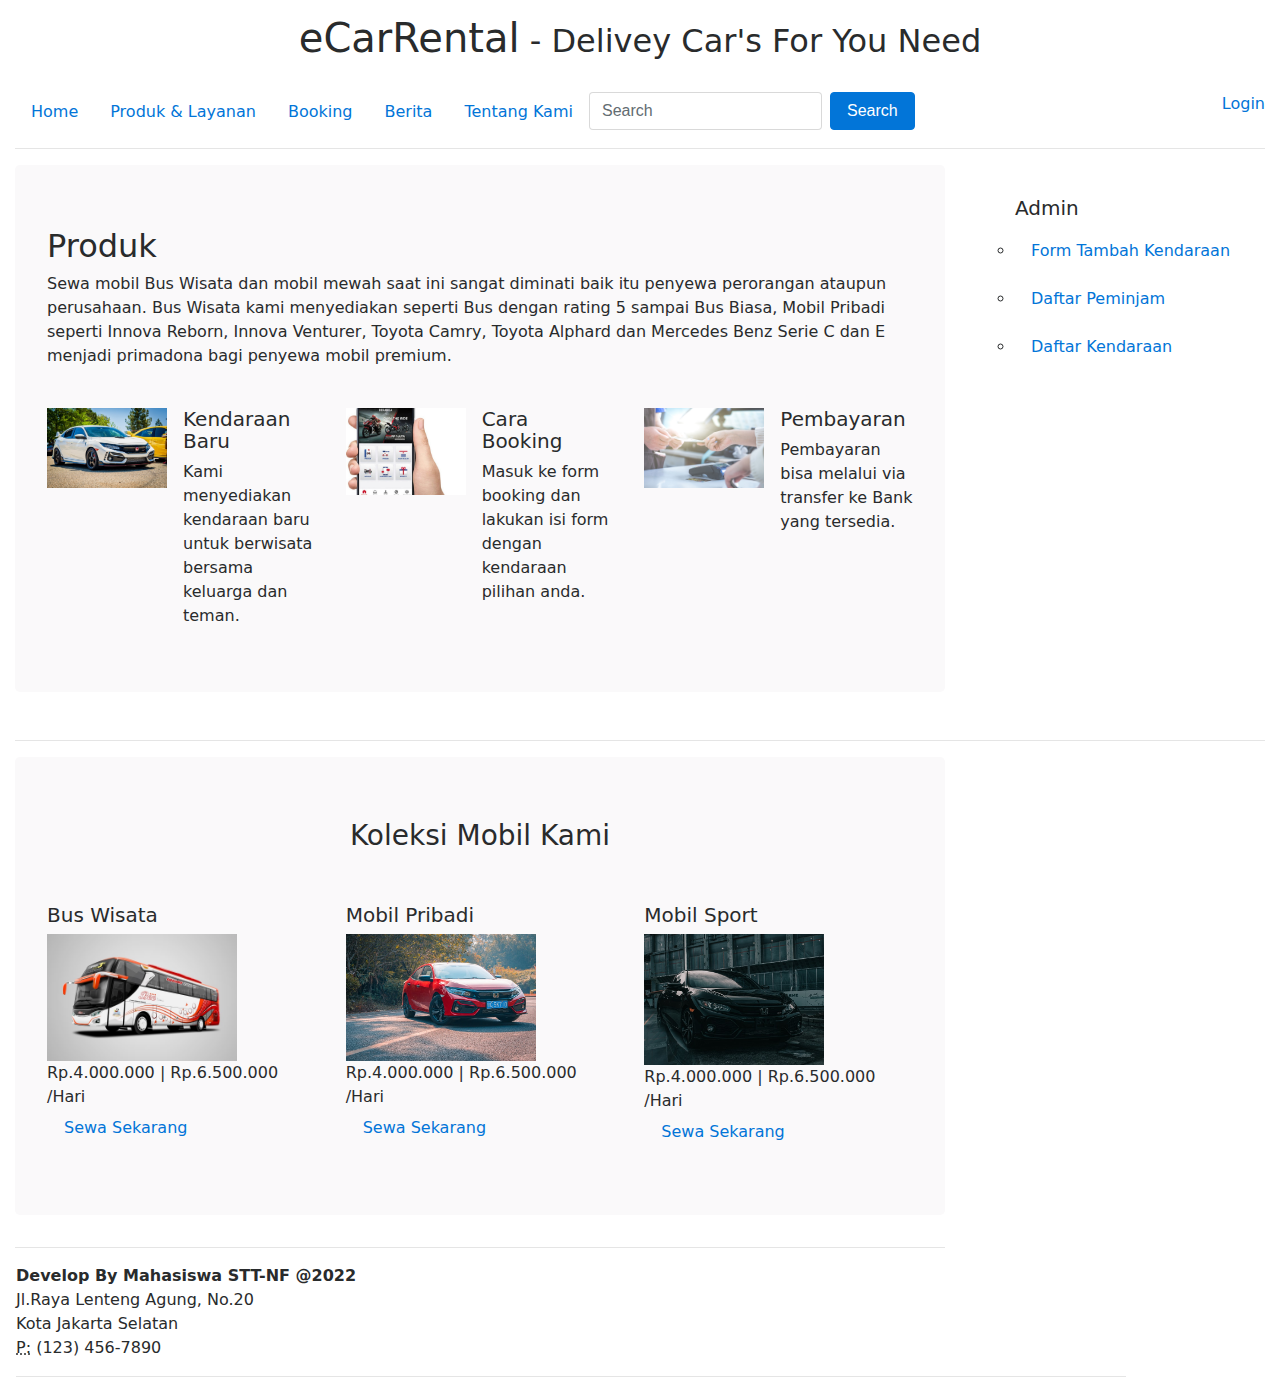
<file: src/index.html>
<!DOCTYPE html>
<html lang="en">
  <head>
    <meta charset="utf-8">
    <meta http-equiv="X-UA-Compatible" content="IE=edge">
    <meta name="viewport" content="width=device-width, initial-scale=1">

    <title>Landing</title>

    <meta name="description" content="Source code generated using layoutit.com">
    <meta name="author" content="LayoutIt!">

    <link href="css/bootstrap.min.css" rel="stylesheet">
	<link rel="stylesheet" href="css/bootstrap.min.css.map">
    <link href="css/style.css" rel="stylesheet">
	
  </head>
  <body>

    <div class="container-fluid" style="">
	<div class="row">
		<div class="col-md-12">
			<div class="page-header" style="text-align: center;margin-top: 1em;">
				<h1>
					eCarRental<small> - Delivey Car's For You Need</small>
				</h1>
			</div>
			<br>
		</div>
	</div>
	<div class="row">
		<div class="col-md-12">
			<ul class="nav">
				<li class="nav-item">
					<a class="nav-link active" href="index.html">Home</a>
				</li>
				<li class="nav-item">
					<a class="nav-link active" href="produklayanan.html">Produk & Layanan</a>
				</li>
				<li class="nav-item">
					<a class="nav-link active" href="formbooking.html">Booking</a>
				</li>
				<li class="nav-item">
					<a class="nav-link active" href="#">Berita</a>
				</li>
				<li class="nav-item">
					<a class="nav-link active" href="#">Tentang Kami</a>
				</li>
				<li class="nav-item">
					<form class="form-inline">
						<input class="form-control mr-sm-2" type="text" placeholder="Search"/> 
						<button class="btn btn-primary my-2 my-sm-0" type="submit">
							Search
							</button>
					</form>
				</li>
				<li class="nav-item dropdown ml-md-auto">
					<a href="login.html" class="link-primary">Login</a>
				</li>
			</ul>	
		</div>	
	</div>
	<hr>
	<div class="row">
		<div class="col-md-9">
			<div class="jumbotron" style="">
				<h2>
					Produk
				</h2>
				<p>
					Sewa mobil Bus Wisata dan mobil mewah saat ini sangat diminati baik itu penyewa perorangan ataupun perusahaan. Bus Wisata kami menyediakan seperti Bus dengan rating 5 sampai Bus Biasa, Mobil Pribadi seperti Innova Reborn, Innova Venturer, Toyota Camry, Toyota Alphard dan Mercedes Benz Serie C dan E menjadi primadona bagi penyewa mobil premium.
				</p>
			<br>
			<div class="row">
				<div class="col-md-4">
					<div class="media">
						<img class="mr-3" alt="Bootstrap Media Preview" src="../img/car1.jpg" style="width: 120px;"/>
						<div class="media-body">
							<h5 class="mt-0">
								Kendaraan Baru
							</h5> Kami menyediakan kendaraan baru untuk berwisata bersama keluarga dan teman.
						</div>
					</div>
				</div>
				<div class="col-md-4">
					<div class="media">
						<img class="mr-3" alt="Bootstrap Media Preview" src="../img/carabooking.jpg" style="width: 120px;" />
						<div class="media-body">
							<h5 class="mt-0">
								Cara Booking
							</h5> Masuk ke form booking dan lakukan isi form dengan kendaraan pilihan anda.
						</div>
					</div>
				</div>
				<div class="col-md-4">
					<div class="media">
						<img class="mr-3" alt="Bootstrap Media Preview" src="../img/Metode-Pembayaran-7.jpg" style="width: 120px;" />
						<div class="media-body">
							<h5 class="mt-0">
								Pembayaran
							</h5> Pembayaran bisa melalui via transfer ke Bank yang tersedia. 
						</div>
					</div>
				</div>
			</div>
		   </div>
		</div>
		<div class="col-md-3" style="">
			<ul style="margin-top: 2em; list-style: circle; line-height: 2;">
				<h5>Admin</h5>
				<li class="nav-item">
					<a class="nav-link active" href="formtambahkend.html">Form Tambah Kendaraan</a>
				</li>
				<li class="nav-item">
					<a class="nav-link active" href="daftarpeminjam.html">Daftar Peminjam</a>
				</li>
				<li class="nav-item">
					<a class="nav-link active" href="daftarkend.html">Daftar Kendaraan</a>
				</li>
			</ul>
		</div>
	</div>
	<hr>
	<div class="row">
		<div class="col-md-9">
			<div class="jumbotron" style="">
			<h3 class="text-center mt-0" style="margin-bottom: 1em;">
				Koleksi Mobil Kami
			</h3>
			<br>
			<div class="row">
				<div class="col-md-4">
					<h5>
						Bus Wisata
					</h5>
					</h3><img alt="Bootstrap Image Preview" src="../img/bus1.jpg" style="width: 190px;"><br>
					<span>Rp.4.000.000 | Rp.6.500.000 <span>/Hari</span></span><br>
					<a href="#" class="btn">Sewa Sekarang</a>
				</div>
				<div class="col-md-4">
					<h5>
						Mobil Pribadi
					</h5>
					</h3><img alt="Bootstrap Image Preview" src="../img/car2.jpg" style="width: 190px;">
					<br>
					<span>Rp.4.000.000 | Rp.6.500.000 <span>/Hari</span></span><br>
					<a href="#" class="btn">Sewa Sekarang</a>
				</div>
				<div class="col-md-4">
					<h5>
						Mobil Sport
					</h5>
					<img alt="Bootstrap Image Preview" src="../img/car3.jpg" style="width: 180px;"><br>					
					<span>Rp.4.000.000 | Rp.6.500.000 <span>/Hari</span><span><br>
					<a href="#" class="btn">Sewa Sekarang</a>
				</div>
			</div>
		</div>
		<hr>	
	</div>
	<div class="container" style="margin-left: 1px;">
		<div class="row">
			<div class="col-md-12">
				<strong>Develop By Mahasiswa STT-NF @2022</strong><br> Jl.Raya Lenteng Agung, No.20<br> Kota Jakarta Selatan<br> <abbr title="Phone">P:</abbr> (123) 456-7890
				<hr>
			</div>
		</div>
	</div>
	
	
</div>

    <script src="js/jquery.min.js"></script>
    <script src="js/bootstrap.min.js"></script>
    <script src="js/scripts.js"></script>
  </body>
</html>
</file>
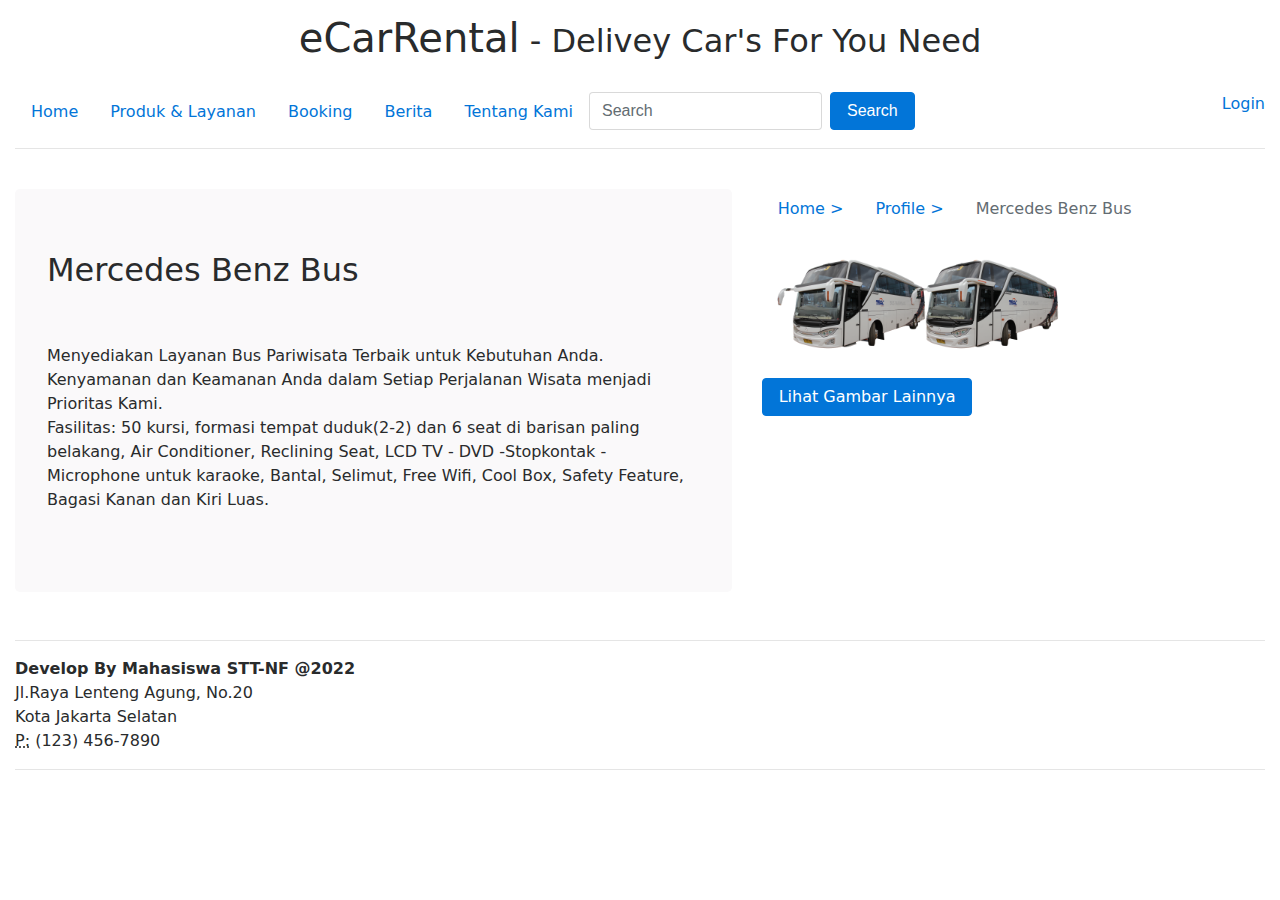
<file: src/detailkend.html>
<!DOCTYPE html>
<html lang="en">
<head>
    <meta charset="UTF-8">
    <meta http-equiv="X-UA-Compatible" content="IE=edge">
    <meta name="viewport" content="width=device-width, initial-scale=1.0">
    <title>Detail Kendaraan - Bus Pariwisata</title>

    <link href="css/bootstrap.min.css" rel="stylesheet">
	<link rel="stylesheet" href="css/bootstrap.min.css.map">
    <link href="css/style.css" rel="stylesheet">

</head>
<body>
    <div class="container-fluid">
        <div class="row">
            <div class="col-md-12">
                <div class="page-header" style="text-align: center; margin-top: 1em;">
                    <h1>
                        eCarRental<small> - Delivey Car's For You Need</small>
                    </h1>
                </div>
                <br>
            </div>
        </div>
        <div class="row">
            <div class="col-md-12">
                <ul class="nav">
                    <li class="nav-item">
                        <a class="nav-link active" href="index.html">Home</a>
                    </li>
                    <li class="nav-item">
                        <a class="nav-link" href="produklayanan.html">Produk & Layanan</a>
                    </li>
                    <li class="nav-item">
                        <a class="nav-link active" href="formbooking.html">Booking</a>
                    </li>
                    <li class="nav-item">
                        <a class="nav-link active" href="#">Berita</a>
                    </li>
                    <li class="nav-item">
                        <a class="nav-link active" href="#">Tentang Kami</a>
                    </li>
                    <li class="nav-item">
                        <form class="form-inline">
                            <input class="form-control mr-sm-2" type="text" placeholder="Search"/> 
                            <button class="btn btn-primary my-2 my-sm-0" type="submit">
                                Search
                            </button>
                        </form>
                    </li>
                    <li class="nav-item dropdown ml-md-auto">
                        <a href="login.html" class="link-primary">Login</a>
                    </li>
                </ul>
                <hr>
            </div>          
        </div><br>
        <div class="row">
            <div class="col-md-12">
                <div class="row">
                    <div class="col-md-7">
                        <div class="jumbotron">
                            <h2>
                                Mercedes Benz Bus
                            </h2>
                            <br><br>
                            <p>
                                Menyediakan Layanan Bus Pariwisata Terbaik untuk Kebutuhan Anda. Kenyamanan dan Keamanan Anda dalam Setiap Perjalanan Wisata menjadi Prioritas Kami.
                                <br>
                                Fasilitas: 
                                    50 kursi, formasi tempat duduk(2-2) dan 6 seat di barisan paling belakang,
                                    Air Conditioner,
                                    Reclining Seat,
                                    LCD TV - DVD -Stopkontak - Microphone untuk karaoke,
                                    Bantal, Selimut,
                                    Free Wifi,
                                    Cool Box,
                                    Safety Feature,
                                    Bagasi Kanan dan Kiri Luas.
                            </p>
                            
                        </div>
                    </div>
                    <div class="col-md-5">
                        <ul class="nav">
                            <li class="nav-item">
                                <a class="nav-link active" href="index.html">Home ></a>
                            </li>
                            <li class="nav-item">
                                <a class="nav-link" href="#">Profile ></a>
                            </li>
                            <li class="nav-item">
                                <a class="nav-link disabled" href="#">Mercedes Benz Bus</a>
                            </li>
                        </ul>
                        <div class="row">
                            <div class="col-md-3">
                                <br>
                                <img alt="Bootstrap Image Preview" src="../img/bus2.png" style="width: 180px;">
                            </div>
                            <div class="col-md-3">
                                <br>
                                <img alt="Bootstrap Image Preview" src="../img/bus2.png" style="width: 180px;">
                            </div>
                        </div>
                        <br>
                        <p>
                            <a class="btn btn-primary btn-large" href="#">Lihat Gambar Lainnya</a>
                        </p>
                    </div>
                </div>
            </div>
        </div>
                <div class="row">
                    <div class="col-md-12">
                         <hr>
                        <address>
                            <strong>Develop By Mahasiswa STT-NF @2022</strong><br> Jl.Raya Lenteng Agung, No.20<br> Kota Jakarta Selatan<br> <abbr title="Phone">P:</abbr> (123) 456-7890
                        </address>
                        <hr>
                    </div>
                </div>
            </div>
        </div>
    </div>
     <script src="js/jquery.min.js"></script>
    <script src="js/bootstrap.min.js"></script>
    <script src="js/scripts.js"></script>
</body>
</html>
</file>
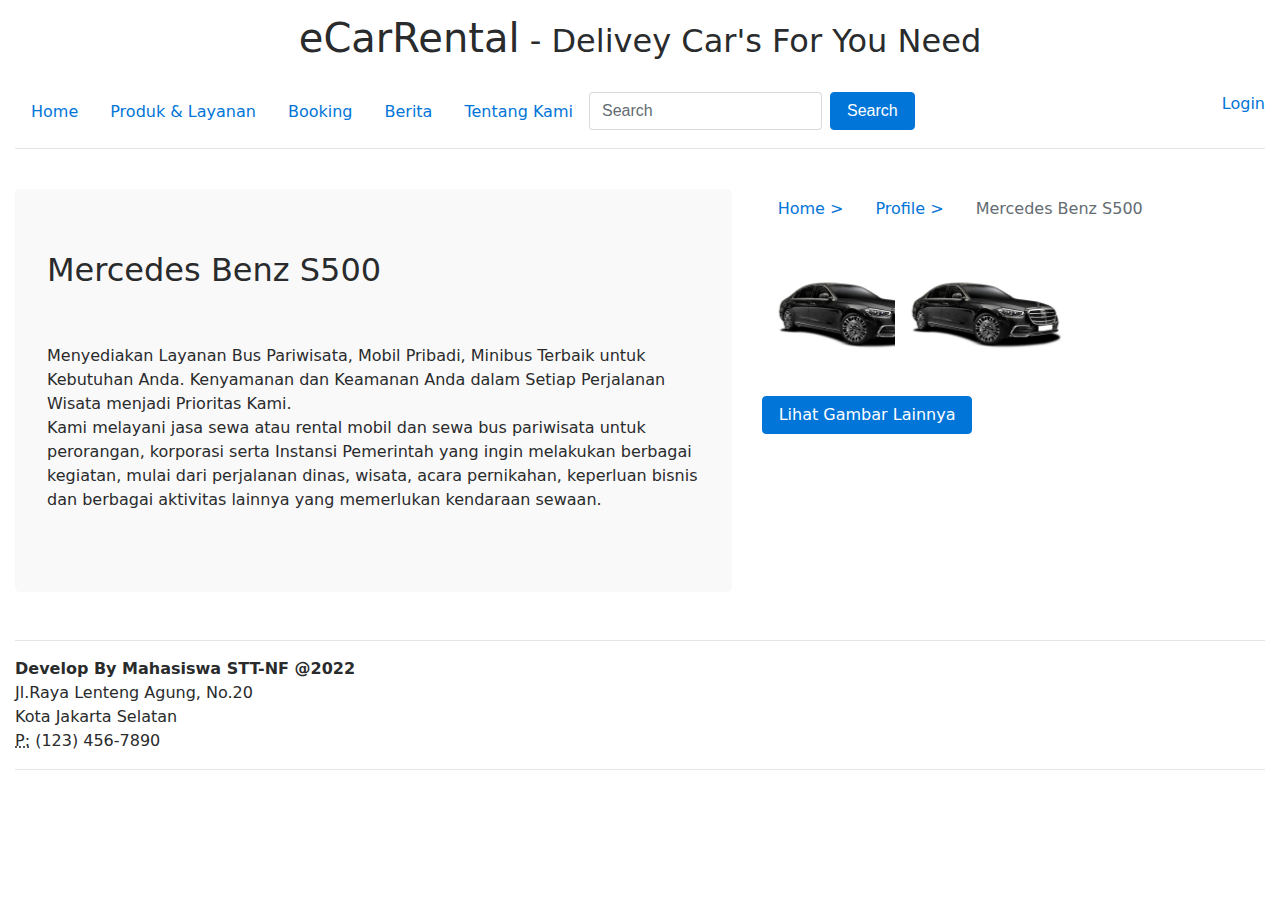
<file: src/detailkend2.html>
<!DOCTYPE html>
<html lang="en">
<head>
    <meta charset="UTF-8">
    <meta http-equiv="X-UA-Compatible" content="IE=edge">
    <meta name="viewport" content="width=device-width, initial-scale=1.0">
    <title>Detail Kendaraan - Mobil Pribadi</title>

    <link href="css/bootstrap.min.css" rel="stylesheet">
	<link rel="stylesheet" href="css/bootstrap.min.css.map">
    <link href="css/style.css" rel="stylesheet">

</head>
<body>
    <div class="container-fluid">
        <div class="row">
            <div class="col-md-12">
                <div class="page-header" style="text-align: center; margin-top: 1em;">
                    <h1>
                        eCarRental<small> - Delivey Car's For You Need</small>
                    </h1>
                </div>
                <br>
            </div>
        </div>
        <div class="row">
            <div class="col-md-12">
                <ul class="nav">
                    <li class="nav-item">
                        <a class="nav-link active" href="index.html">Home</a>
                    </li>
                    <li class="nav-item">
                        <a class="nav-link" href="produklayanan.html">Produk & Layanan</a>
                    </li>
                    <li class="nav-item">
                        <a class="nav-link active" href="formbooking.html">Booking</a>
                    </li>
                    <li class="nav-item">
                        <a class="nav-link active" href="#">Berita</a>
                    </li>
                    <li class="nav-item">
                        <a class="nav-link active" href="#">Tentang Kami</a>
                    </li>
                    <li class="nav-item">
                        <form class="form-inline">
                            <input class="form-control mr-sm-2" type="text" placeholder="Search"/> 
                            <button class="btn btn-primary my-2 my-sm-0" type="submit">
                                Search
                            </button>
                        </form>
                    </li>
                    <li class="nav-item dropdown ml-md-auto">
                        <a href="login.html" class="link-primary">Login</a>
                    </li>
                </ul>
                <hr>
            </div>          
        </div><br>
        <div class="row">
            <div class="col-md-12">
                <div class="row">
                    <div class="col-md-7">
                        <div class="jumbotron">
                            <h2>
                                Mercedes Benz S500
                            </h2>
                            <br><br>
                            <p>
                                Menyediakan Layanan Bus Pariwisata, Mobil Pribadi, Minibus Terbaik untuk Kebutuhan Anda. Kenyamanan dan Keamanan Anda dalam Setiap Perjalanan Wisata menjadi Prioritas Kami.
                                <br>
                                Kami melayani jasa sewa atau rental mobil dan sewa bus pariwisata untuk perorangan, korporasi serta Instansi Pemerintah yang ingin melakukan berbagai kegiatan, mulai dari perjalanan dinas, wisata, acara pernikahan, keperluan bisnis dan berbagai aktivitas lainnya yang memerlukan kendaraan sewaan.
                            </p>
                            
                        </div>
                    </div>
                    <div class="col-md-5">
                        <ul class="nav">
                            <li class="nav-item">
                                <a class="nav-link active" href="index.html">Home ></a>
                            </li>
                            <li class="nav-item">
                                <a class="nav-link" href="#">Profile ></a>
                            </li>
                            <li class="nav-item">
                                <a class="nav-link disabled" href="#">Mercedes Benz S500</a>
                            </li>
                        </ul>
                        <div class="row">
                            <div class="col-md-3">
                                <br>
                                <img alt="Bootstrap Image Preview" src="../img/mersi.jpg" style="width: 180px;">
                            </div>
                            <div class="col-md-3">
                                <br>
                                <img alt="Bootstrap Image Preview" src="../img/mersi.jpg" style="width: 180px;">
                            </div>
                        </div>
                        <br>
                        <p>
                            <a class="btn btn-primary btn-large" href="#">Lihat Gambar Lainnya</a>
                        </p>
                    </div>
                </div>
            </div>
        </div>
                <div class="row">
                    <div class="col-md-12">
                         <hr>
                        <address>
                            <strong>Develop By Mahasiswa STT-NF @2022</strong><br> Jl.Raya Lenteng Agung, No.20<br> Kota Jakarta Selatan<br> <abbr title="Phone">P:</abbr> (123) 456-7890
                        </address>
                        <hr>
                    </div>
                </div>
            </div>
        </div>
    </div>
     <script src="js/jquery.min.js"></script>
    <script src="js/bootstrap.min.js"></script>
    <script src="js/scripts.js"></script>
</body>
</html>
</file>
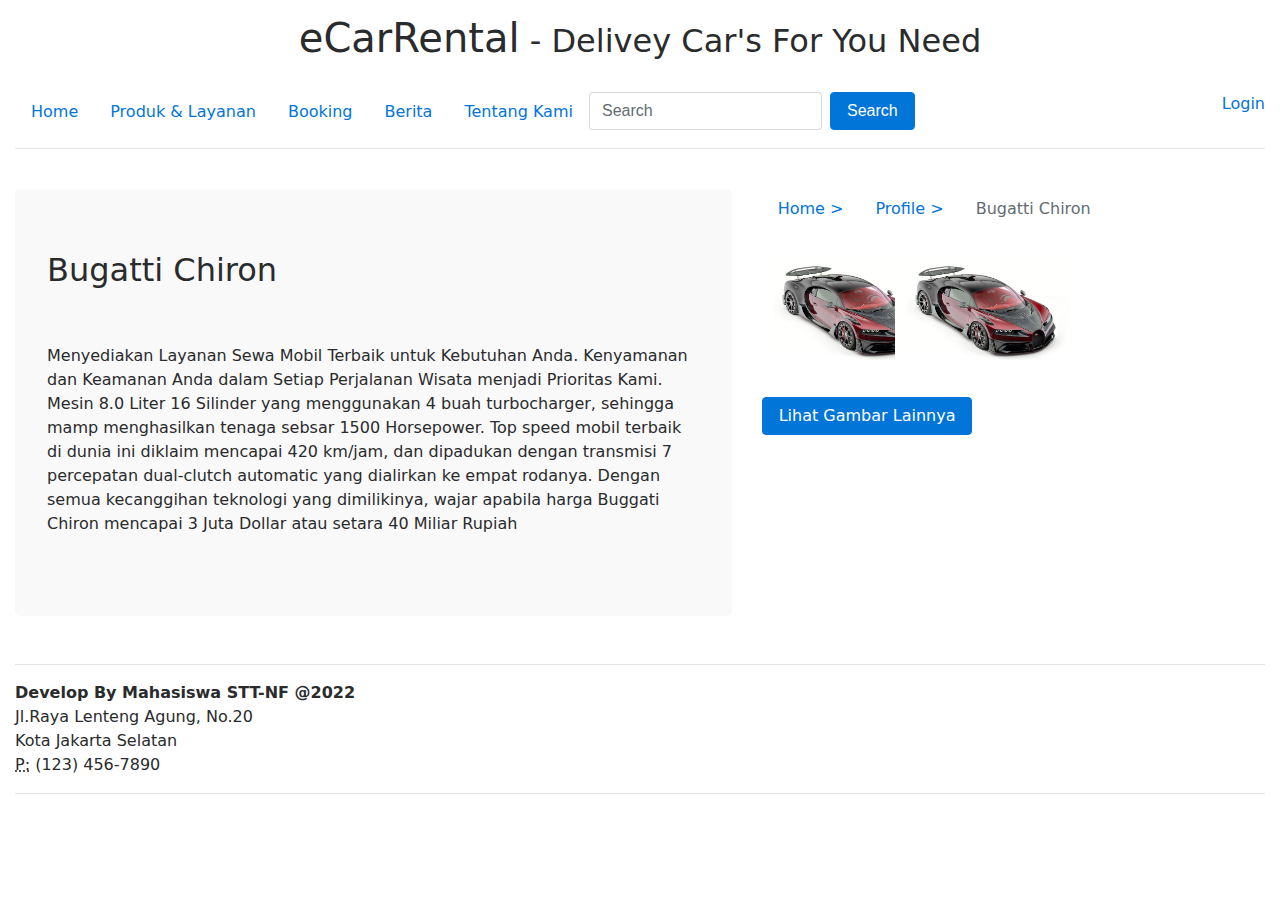
<file: src/detailkend3.html>
<!DOCTYPE html>
<html lang="en">
<head>
    <meta charset="UTF-8">
    <meta http-equiv="X-UA-Compatible" content="IE=edge">
    <meta name="viewport" content="width=device-width, initial-scale=1.0">
    <title>Detail Kendaraan - Mobil Sport</title>

    <link href="css/bootstrap.min.css" rel="stylesheet">
	<link rel="stylesheet" href="css/bootstrap.min.css.map">
    <link href="css/style.css" rel="stylesheet">

</head>
<body>
    <div class="container-fluid">
        <div class="row">
            <div class="col-md-12">
                <div class="page-header" style="text-align: center; margin-top: 1em;">
                    <h1>
                        eCarRental<small> - Delivey Car's For You Need</small>
                    </h1>
                </div>
                <br>
            </div>
        </div>
        <div class="row">
            <div class="col-md-12">
                <ul class="nav">
                    <li class="nav-item">
                        <a class="nav-link active" href="index.html">Home</a>
                    </li>
                    <li class="nav-item">
                        <a class="nav-link" href="produklayanan.html">Produk & Layanan</a>
                    </li>
                    <li class="nav-item">
                        <a class="nav-link active" href="formbooking.html">Booking</a>
                    </li>
                    <li class="nav-item">
                        <a class="nav-link active" href="#">Berita</a>
                    </li>
                    <li class="nav-item">
                        <a class="nav-link active" href="#">Tentang Kami</a>
                    </li>
                    <li class="nav-item">
                        <form class="form-inline">
                            <input class="form-control mr-sm-2" type="text" placeholder="Search"/> 
                            <button class="btn btn-primary my-2 my-sm-0" type="submit">
                                Search
                            </button>
                        </form>
                    </li>
                    <li class="nav-item dropdown ml-md-auto">
                        <a href="login.html" class="link-primary">Login</a>
                    </li>
                </ul>
                <hr>
            </div>          
        </div><br>
        <div class="row">
            <div class="col-md-12">
                <div class="row">
                    <div class="col-md-7">
                        <div class="jumbotron">
                            <h2>
                                Bugatti Chiron
                            </h2>
                            <br><br>
                            <p>
                                Menyediakan Layanan Sewa Mobil Terbaik untuk Kebutuhan Anda. Kenyamanan dan Keamanan Anda dalam Setiap Perjalanan Wisata menjadi Prioritas Kami.
                                <br>
                                Mesin 8.0 Liter 16 Silinder yang menggunakan 4 buah turbocharger, sehingga mamp menghasilkan tenaga sebsar 1500 Horsepower. Top speed mobil terbaik di dunia ini diklaim mencapai 420 km/jam, dan dipadukan dengan transmisi 7 percepatan dual-clutch automatic yang dialirkan ke empat rodanya. Dengan semua kecanggihan teknologi yang dimilikinya, wajar apabila harga Buggati Chiron mencapai 3 Juta Dollar atau setara 40 Miliar Rupiah
                            </p>
                            
                        </div>
                    </div>
                    <div class="col-md-5">
                        <ul class="nav">
                            <li class="nav-item">
                                <a class="nav-link active" href="index.html">Home ></a>
                            </li>
                            <li class="nav-item">
                                <a class="nav-link" href="#">Profile ></a>
                            </li>
                            <li class="nav-item">
                                <a class="nav-link disabled" href="#">Bugatti Chiron</a>
                            </li>
                        </ul>
                        <div class="row">
                            <div class="col-md-3">
                                <br>
                                <img alt="Bootstrap Image Preview" src="../img/bugati.jpg" style="width: 180px;">
                            </div>
                            <div class="col-md-3">
                                <br>
                                <img alt="Bootstrap Image Preview" src="../img/bugati.jpg" style="width: 180px;">
                            </div>
                        </div>
                        <br>
                        <p>
                            <a class="btn btn-primary btn-large" href="#">Lihat Gambar Lainnya</a>
                        </p>
                    </div>
                </div>
            </div>
        </div>
                <div class="row">
                    <div class="col-md-12">
                         <hr>
                        <address>
                            <strong>Develop By Mahasiswa STT-NF @2022</strong><br> Jl.Raya Lenteng Agung, No.20<br> Kota Jakarta Selatan<br> <abbr title="Phone">P:</abbr> (123) 456-7890
                        </address>
                        <hr>
                    </div>
                </div>
            </div>
        </div>
    </div>
     <script src="js/jquery.min.js"></script>
    <script src="js/bootstrap.min.js"></script>
    <script src="js/scripts.js"></script>
</body>
</html>
</file>
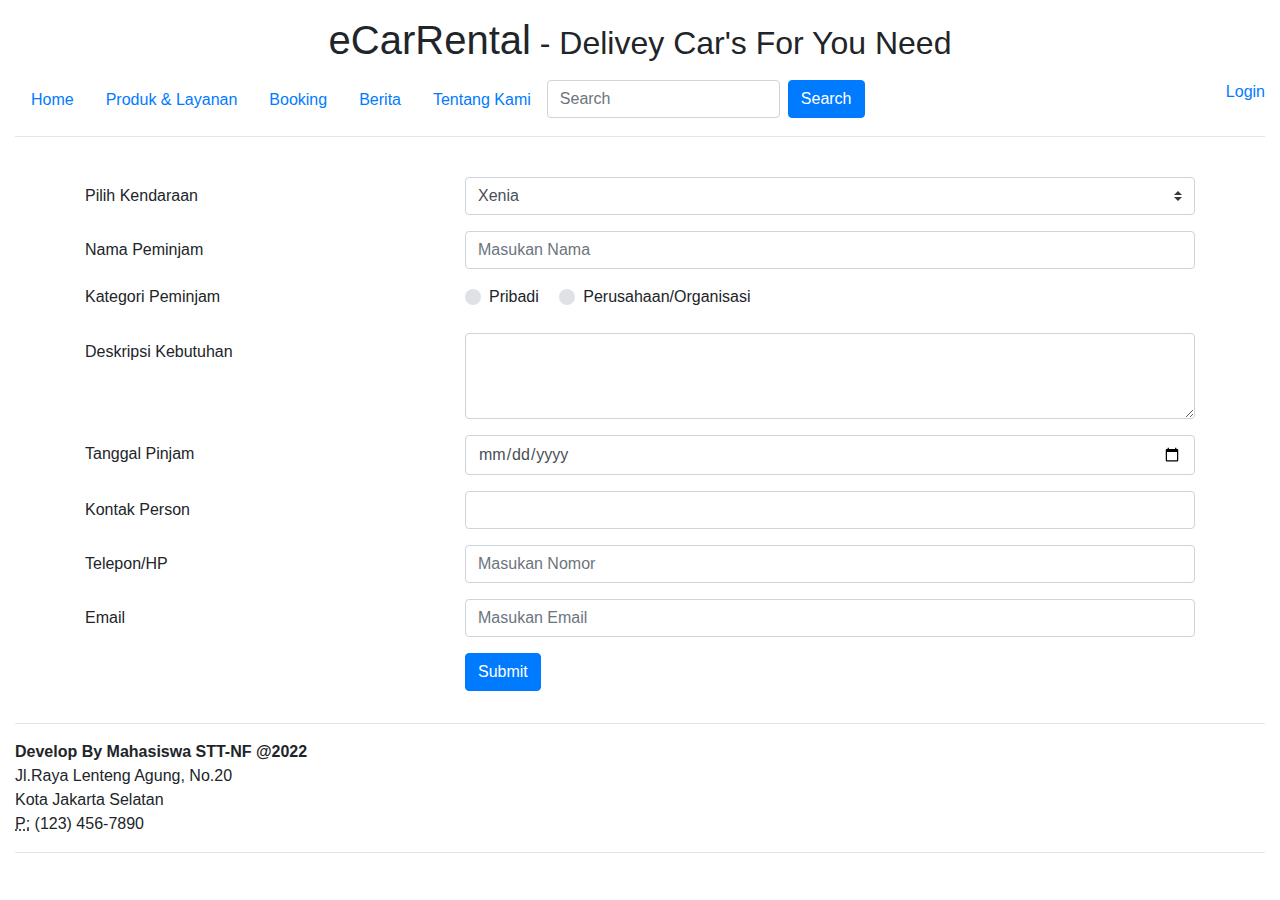
<file: src/formbooking.html>
<!DOCTYPE html>
<html lang="en">
<head>
    <meta charset="UTF-8">
    <meta http-equiv="X-UA-Compatible" content="IE=edge">
    <meta name="viewport" content="width=device-width, initial-scale=1.0">
    <title>Form Booking</title>

    <link href="css/bootstrap.min.css" rel="stylesheet">
	<link rel="stylesheet" href="css/bootstrap.min.css.map">
    <link href="css/style.css" rel="stylesheet">
    <link rel="stylesheet" href="https://stackpath.bootstrapcdn.com/bootstrap/4.1.3/css/bootstrap.min.css"> 
    <link rel="stylesheet" href="https://maxcdn.bootstrapcdn.com/font-awesome/4.7.0/css/font-awesome.min.css">

</head>
<body>
    <div class="container-fluid">
        <div class="row">
            <div class="col-md-12">
                <div class="page-header" style="text-align: center; margin: 1em;">
                    <h1>
                        eCarRental<small> - Delivey Car's For You Need</small>
                    </h1>
                </div>
            </div>
        </div>
        
        <div class="row">
            <div class="col-md-12">
                <ul class="nav">
                    <li class="nav-item">
                        <a class="nav-link active" href="index.html">Home</a>
                    </li>
                    <li class="nav-item">
                        <a class="nav-link" href="produklayanan.html">Produk & Layanan</a>
                    </li>
                    <li class="nav-item">
                        <a class="nav-link active" href="#">Booking</a>
                    </li>
                    <li class="nav-item">
                        <a class="nav-link active" href="#">Berita</a>
                    </li>
                    <li class="nav-item">
                        <a class="nav-link active" href="#">Tentang Kami</a>
                    </li>
                    <li class="nav-item">
                        <form class="form-inline">
                            <input class="form-control mr-sm-2" type="text" placeholder="Search"/> 
                            <button class="btn btn-primary my-2 my-sm-0" type="submit">
                                Search
                            </button>
                        </form>
                    </li>
                    <li class="nav-item dropdown ml-md-auto">
                        <a href="login.html" class="link-primary">Login</a>
                    </li>
                </ul>
                <hr>
            </div>           
        </div>
        <br>
        
        <div class="container">
        <div class="row">
            <div class="col-md-12">
            <form>
            <div class="form-group row">
              <label for="Pilih Disini" class="col-4 col-form-label">Pilih Kendaraan</label> 
              <div class="col-8">
                <select id="Pilih Disini" name="Pilih Disini" class="custom-select">
                  <option value="xenia">Xenia</option>
                  <option value="fortuner">Fortuner</option>
                  <option value="avanza">Avanza</option>
                </select>
              </div>
            </div>
            <div class="form-group row">
              <label class="col-4 col-form-label" for="text">Nama Peminjam</label> 
              <div class="col-8">
                <input id="text" name="text" placeholder="Masukan Nama" type="text" class="form-control">
              </div>
            </div>
            <div class="form-group row">
              <label class="col-4">Kategori Peminjam</label> 
              <div class="col-8">
                <div class="custom-control custom-radio custom-control-inline">
                  <input name="radio" id="radio_0" type="radio" class="custom-control-input" value="rabbit"> 
                  <label for="radio_0" class="custom-control-label">Pribadi</label>
                </div>
                <div class="custom-control custom-radio custom-control-inline">
                  <input name="radio" id="radio_1" type="radio" class="custom-control-input" value="duck"> 
                  <label for="radio_1" class="custom-control-label">Perusahaan/Organisasi</label>
                </div>
              </div>
            </div>
            <div class="form-group row">
              <label for="textarea" class="col-4 col-form-label">Deskripsi Kebutuhan</label> 
              <div class="col-8">
                <textarea id="textarea" name="textarea" cols="40" rows="3" class="form-control"></textarea>
              </div>
            </div>
            <div class="form-group row">
              <label for="text1" class="col-4 col-form-label">Tanggal Pinjam</label> 
              <div class="col-8">
                <input id="text1" name="text1" type="date" class="form-control">
              </div>
            </div>
            <div class="form-group row">
              <label for="text2" class="col-4 col-form-label">Kontak Person</label> 
              <div class="col-8">
                <input id="text2" name="text2" type="text" class="form-control">
              </div>
            </div>
            <div class="form-group row">
              <label for="text3" class="col-4 col-form-label">Telepon/HP</label> 
              <div class="col-8">
                <input id="text3" name="text3" placeholder="Masukan Nomor" type="text" class="form-control">
              </div>
            </div>
            <div class="form-group row">
              <label for="text4" class="col-4 col-form-label">Email</label> 
              <div class="col-8">
                <input id="text4" name="text4" placeholder="Masukan Email" type="text" class="form-control">
              </div>
            </div> 
            <div class="form-group row">
              <div class="offset-4 col-8">
                <button name="submit" type="submit" class="btn btn-primary">Submit</button>
              </div>
            </div>
          </form>
        </div>
    </div>
</div>
                <div class="row">
                    <div class="col-md-12">
                         <hr>
                        <address>
                             <strong>Develop By Mahasiswa STT-NF @2022</strong><br> Jl.Raya Lenteng Agung, No.20<br> Kota Jakarta Selatan<br> <abbr title="Phone">P:</abbr> (123) 456-7890
                        </address>
                        <hr>
                    </div>
                </div>
            </div>
        </div>
    </div>
     <script src="js/jquery.min.js"></script>
    <script src="js/bootstrap.min.js"></script>
    <script src="js/scripts.js"></script>
</body>
</html>
</file>
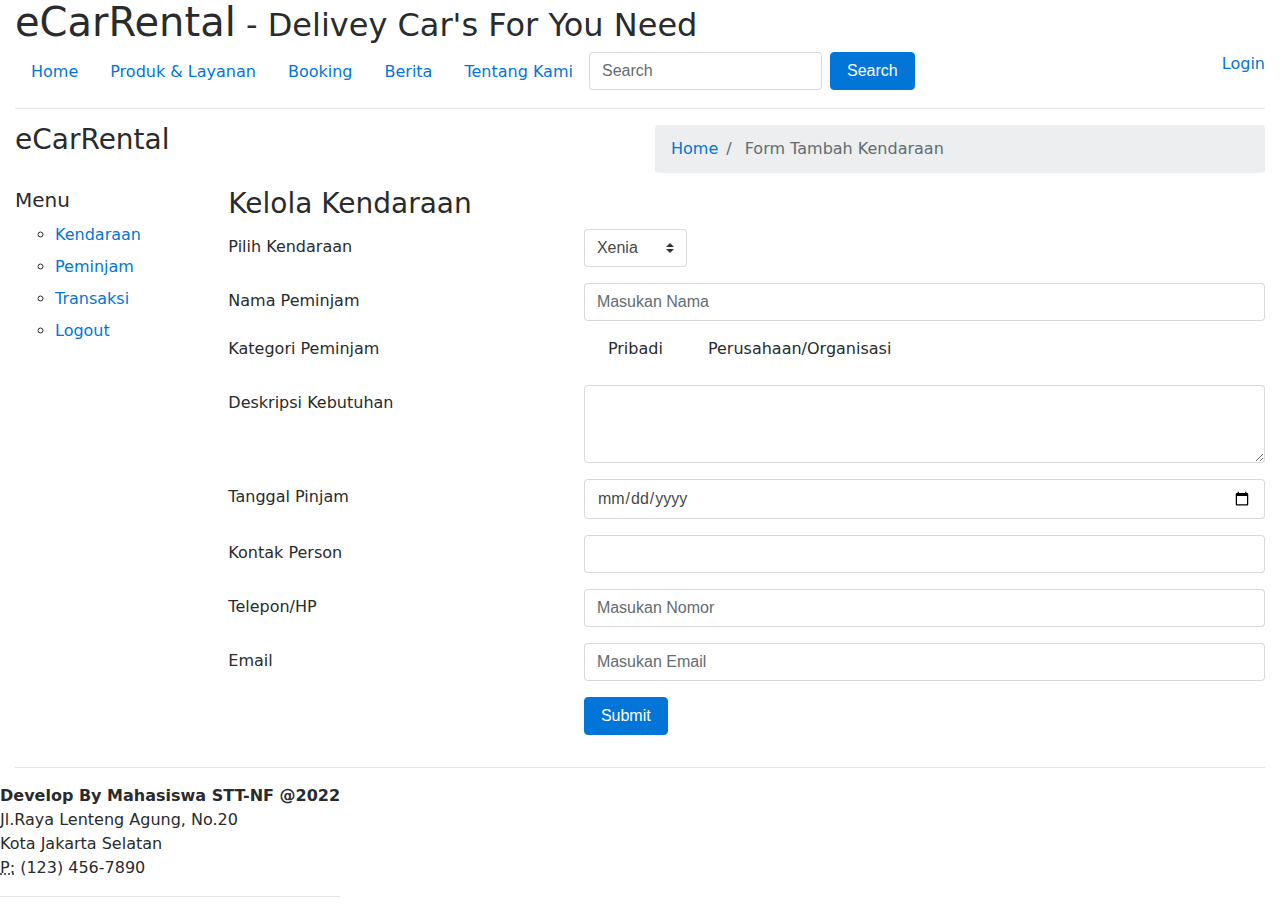
<file: src/formtambahkend.html>
<!DOCTYPE html>
<html lang="en">
  <head>
    <meta charset="utf-8">
    <meta http-equiv="X-UA-Compatible" content="IE=edge">
    <meta name="viewport" content="width=device-width, initial-scale=1">

    <title>Form Tambah Kendaraan</title>

    <meta name="description" content="Source code generated using layoutit.com">
    <meta name="author" content="LayoutIt!">

    <link href="css/bootstrap.min.css" rel="stylesheet">
	<link rel="stylesheet" href="css/bootstrap.min.css.map">
    <link href="css/style.css" rel="stylesheet">
	
  </head>
  <body>

    <div class="container-fluid">
	<div class="row">
		<div class="col-md-12">
			<div class="page-header">
				<h1>
					eCarRental<small> - Delivey Car's For You Need</small>
				</h1>
			</div>
		</div>
	</div>
	<div class="row">
		<div class="col-md-12">
			<ul class="nav">
				<li class="nav-item">
					<a class="nav-link active" href="index.html">Home</a>
				</li>
				<li class="nav-item">
					<a class="nav-link active" href="produklayanan.html">Produk & Layanan</a>
				</li>
				<li class="nav-item">
					<a class="nav-link active" href="formbooking.html">Booking</a>
				</li>
				<li class="nav-item">
					<a class="nav-link active" href="#">Berita</a>
				</li>
				<li class="nav-item">
					<a class="nav-link active" href="#">Tentang Kami</a>
				</li>
				<li class="nav-item">
					<form class="form-inline">
						<input class="form-control mr-sm-2" type="text" placeholder="Search"/> 
						<button class="btn btn-primary my-2 my-sm-0" type="submit">
							Search
						</button>
					</form>
				</li>
				<li class="nav-item dropdown ml-md-auto">
					<a href="login.html" class="link-primary">Login</a>
				</li>
			</ul>
            <hr>
            <div class="row">
              <div class="col-md-6">
                <h3>eCarRental</h3>
                
              </div>
              <div class="col-md-6">
                <nav>
                    <ol class="breadcrumb">
                        <li class="breadcrumb-item">
                            <a href="index.html">Home</a>
                        </li>
                       
                        <li class="breadcrumb-item active">
                            Form Tambah Kendaraan
                        </li>
                    </ol>
                </nav>
            </div>
            <hr>
            </div>
            
            <div class="row">
                <div class="col-md-2">
                  
                    <h5>
                        Menu
                    </h5>
                    <ul style="list-style: circle; line-height: 2;">
                        <li class="list-item">
                           <a href="#">Kendaraan</a>
                        </li>
                        <li class="list-item">
                          <a href="#">Peminjam</a>
                        </li>
                        <li class="list-item">
                          <a href="#">Transaksi</a>
                        </li>
                        <li class="list-item">
                          <a href="#">Logout</a>
                        </li>
                    </ul>
                  
                </div>
                <div class="col-md-10">
                    <h3>
                       Kelola Kendaraan
                    </h3>
                    <div class="row">
                        <div class="col-md-12">
                            <div class="row">
                                <div class="col-md-12">
                                    </div>
                                    <div class="col-md-12">
                                        <form>
                                        <div class="form-group row">
                                          <label for="Pilih Disini" class="col-4 col-form-label">Pilih Kendaraan</label> 
                                          <div class="col-8">
                                            <select id="Pilih Disini" name="Pilih Disini" class="custom-select">
                                              <option value="xenia">Xenia</option>
                                              <option value="fortuner">Fortuner</option>
                                              <option value="avanza">Avanza</option>
                                            </select>
                                          </div>
                                        </div>
                                        <div class="form-group row">
                                          <label class="col-4 col-form-label" for="text">Nama Peminjam</label> 
                                          <div class="col-8">
                                            <input id="text" name="text" placeholder="Masukan Nama" type="text" class="form-control">
                                          </div>
                                        </div>
                                        <div class="form-group row">
                                          <label class="col-4">Kategori Peminjam</label> 
                                          <div class="col-8">
                                            <div class="custom-control custom-radio custom-control-inline">
                                              <input name="radio" id="radio_0" type="radio" class="custom-control-input" value="rabbit"> 
                                              <label for="radio_0" class="custom-control-label">Pribadi</label>
                                            </div>
                                            <div class="custom-control custom-radio custom-control-inline">
                                              <input name="radio" id="radio_1" type="radio" class="custom-control-input" value="duck"> 
                                              <label for="radio_1" class="custom-control-label">Perusahaan/Organisasi</label>
                                            </div>
                                          </div>
                                        </div>
                                        <div class="form-group row">
                                          <label for="textarea" class="col-4 col-form-label">Deskripsi Kebutuhan</label> 
                                          <div class="col-8">
                                            <textarea id="textarea" name="textarea" cols="40" rows="3" class="form-control"></textarea>
                                          </div>
                                        </div>
                                        <div class="form-group row">
                                          <label for="text1" class="col-4 col-form-label">Tanggal Pinjam</label> 
                                          <div class="col-8">
                                            <input id="text1" name="text1" type="date" class="form-control">
                                          </div>
                                        </div>
                                        <div class="form-group row">
                                          <label for="text2" class="col-4 col-form-label">Kontak Person</label> 
                                          <div class="col-8">
                                            <input id="text2" name="text2" type="text" class="form-control">
                                          </div>
                                        </div>
                                        <div class="form-group row">
                                          <label for="text3" class="col-4 col-form-label">Telepon/HP</label> 
                                          <div class="col-8">
                                            <input id="text3" name="text3" placeholder="Masukan Nomor" type="text" class="form-control">
                                          </div>
                                        </div>
                                        <div class="form-group row">
                                          <label for="text4" class="col-4 col-form-label">Email</label> 
                                          <div class="col-8">
                                            <input id="text4" name="text4" placeholder="Masukan Email" type="text" class="form-control">
                                          </div>
                                        </div> 
                                        <div class="form-group row">
                                          <div class="offset-4 col-8">
                                            <button name="submit" type="submit" class="btn btn-primary">Submit</button>
                                          </div>
                                        </div>
                                      </form>
                                    </div>   

                                </div>
                            </div>
                        </div>
                    </div>
                </div>
                <hr>
            </div>
            
            <div class="row">
              <div class="col-md-12">
                  <strong>Develop By Mahasiswa STT-NF @2022</strong><br> Jl.Raya Lenteng Agung, No.20<br> Kota Jakarta Selatan<br> <abbr title="Phone">P:</abbr> (123) 456-7890
              <hr>
              </div>
          </div>
    </div>
</div>
</div>

<script src="js/jquery.min.js"></script>
<script src="js/bootstrap.min.js"></script>
<script src="js/scripts.js"></script>
</body>
</html>
</file>
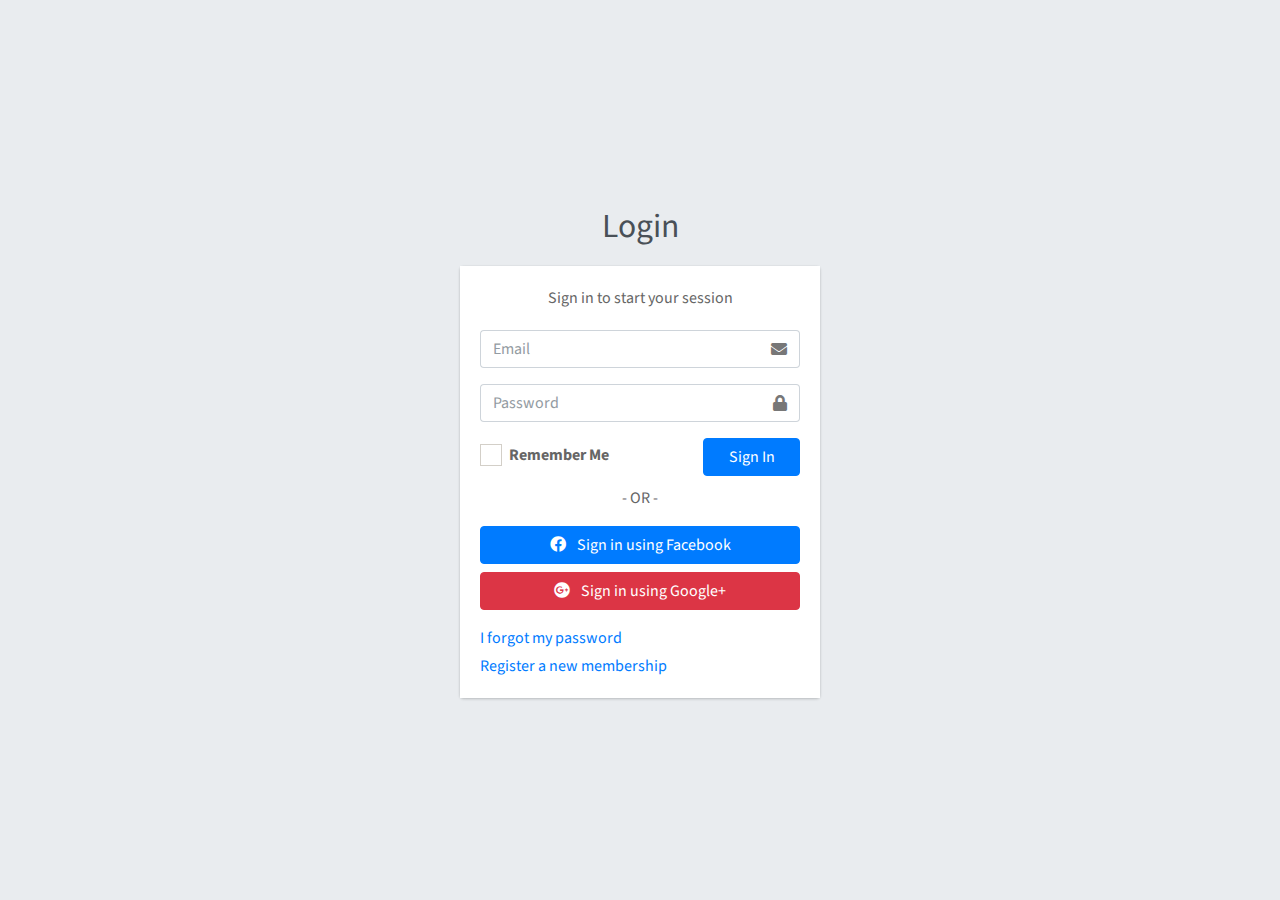
<file: src/login.html>
<!DOCTYPE html>
<html lang="en">
<head>
  <meta charset="utf-8">
  <meta name="viewport" content="width=device-width, initial-scale=1">
  <title>eCarRental | Log in</title>

  <!-- Google Font: Source Sans Pro -->
  <link rel="stylesheet" href="https://fonts.googleapis.com/css?family=Source+Sans+Pro:300,400,400i,700&display=fallback">
  <!-- Font Awesome -->
  <link rel="stylesheet" href="plugins/fontawesome-free/css/all.min.css">
  <!-- icheck bootstrap -->
  <link rel="stylesheet" href="plugins/icheck-bootstrap/icheck-bootstrap.min.css">
  <!-- Theme style -->
  <link rel="stylesheet" href="dist/css/adminlte.min.css">
</head>
<body class="hold-transition login-page">
<div class="login-box">
  <div class="login-logo">
    <a href="daftarkend.html"><b>Login</b></a>
  </div>
  <!-- /.login-logo -->
  <div class="card">
    <div class="card-body login-card-body">
      <p class="login-box-msg">Sign in to start your session</p>

      <form action="index3.html" method="post">
        <div class="input-group mb-3">
          <input type="email" class="form-control" placeholder="Email">
          <div class="input-group-append">
            <div class="input-group-text">
              <span class="fas fa-envelope"></span>
            </div>
          </div>
        </div>
        <div class="input-group mb-3">
          <input type="password" class="form-control" placeholder="Password">
          <div class="input-group-append">
            <div class="input-group-text">
              <span class="fas fa-lock"></span>
            </div>
          </div>
        </div>
        <div class="row">
          <div class="col-8">
            <div class="icheck-primary">
              <input type="checkbox" id="remember">
              <label for="remember">
                Remember Me
              </label>
            </div>
          </div>
          <!-- /.col -->
          <div class="col-4">
            <button type="submit" class="btn btn-primary btn-block">Sign In</button>
          </div>
          <!-- /.col -->
        </div>
      </form>

      <div class="social-auth-links text-center mb-3">
        <p>- OR -</p>
        <a href="#" class="btn btn-block btn-primary">
          <i class="fab fa-facebook mr-2"></i> Sign in using Facebook
        </a>
        <a href="#" class="btn btn-block btn-danger">
          <i class="fab fa-google-plus mr-2"></i> Sign in using Google+
        </a>
      </div>
      <!-- /.social-auth-links -->

      <p class="mb-1">
        <a href="forgot-password.html">I forgot my password</a>
      </p>
      <p class="mb-0">
        <a href="register.html" class="text-center">Register a new membership</a>
      </p>
    </div>
    <!-- /.login-card-body -->
  </div>
</div>
<!-- /.login-box -->

<!-- jQuery -->
<script src="plugins/jquery/jquery.min.js"></script>
<!-- Bootstrap 4 -->
<script src="plugins/bootstrap/js/bootstrap.bundle.min.js"></script>
<!-- AdminLTE App -->
<script src="dist/js/adminlte.min.js"></script>
</body>
</html>
</file>
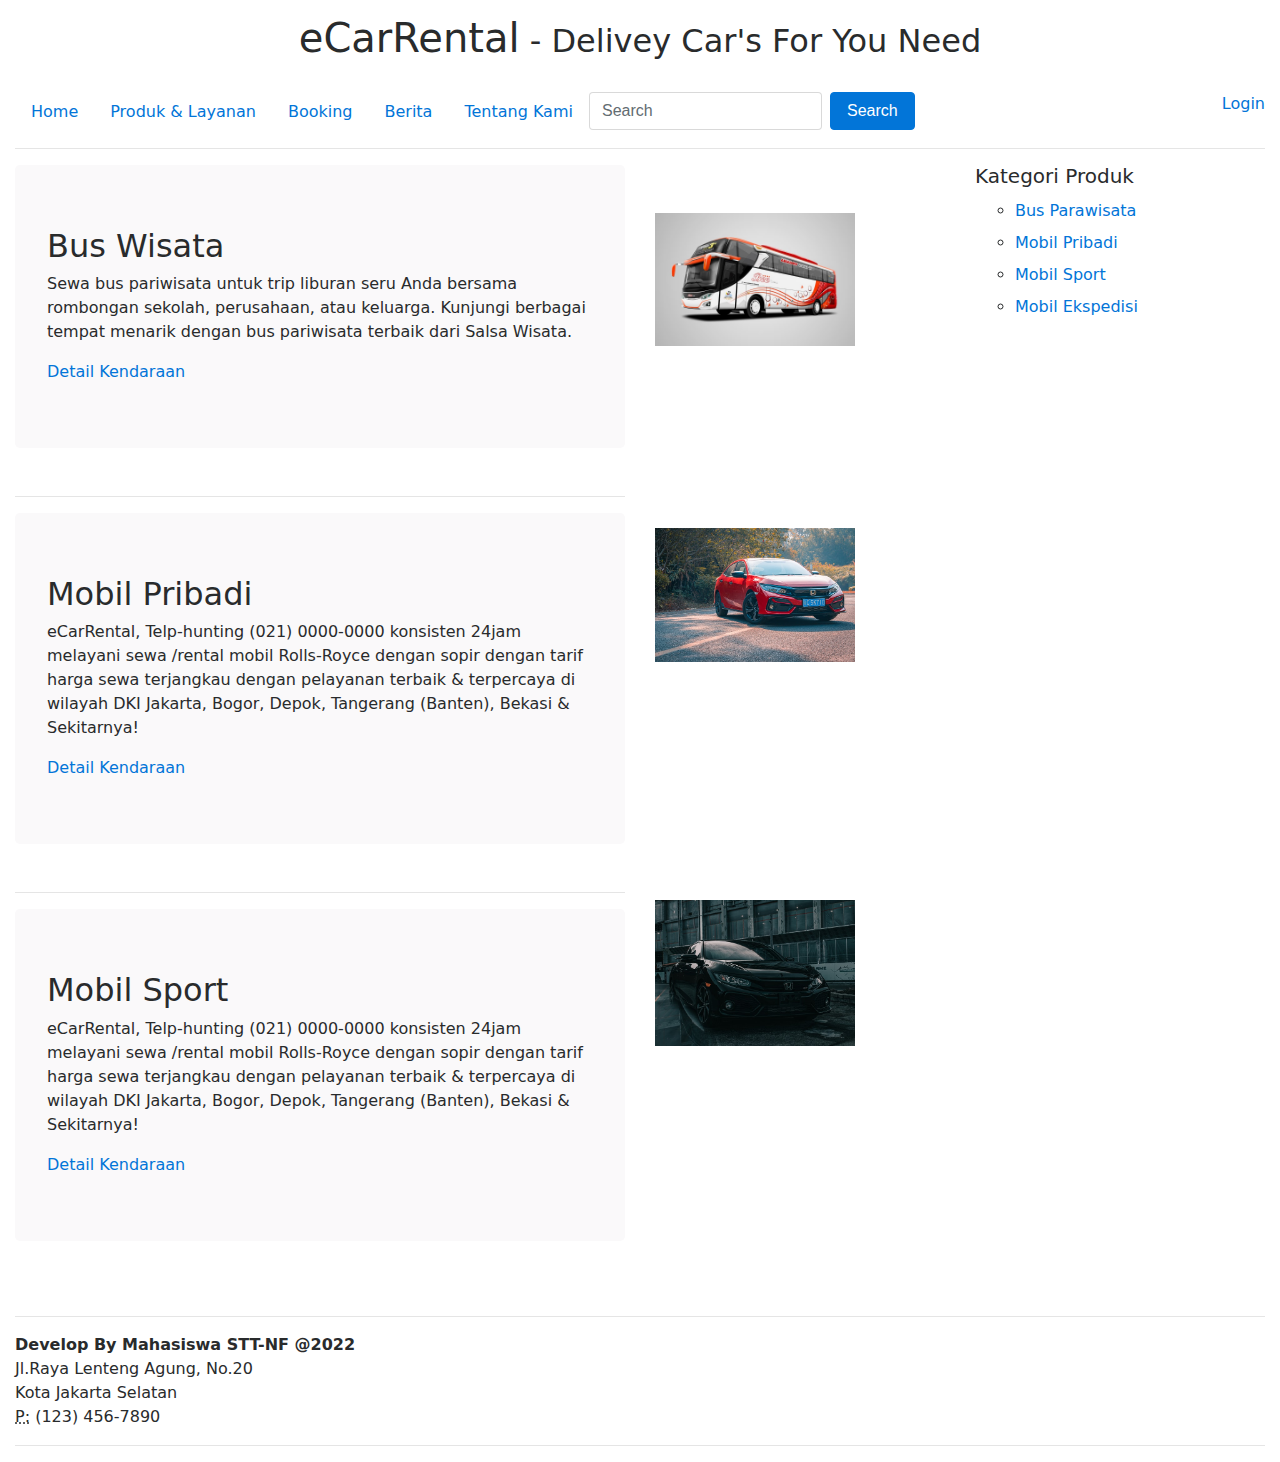
<file: src/produklayanan.html>
<!DOCTYPE html>
<html lang="en">
<head>
    <meta charset="UTF-8">
    <meta http-equiv="X-UA-Compatible" content="IE=edge">
    <meta name="viewport" content="width=device-width, initial-scale=1.0">
    <title>Produk & Layanan</title>

    <link href="css/bootstrap.min.css" rel="stylesheet">
	<link rel="stylesheet" href="css/bootstrap.min.css.map">
    <link href="css/style.css" rel="stylesheet">

</head>
<body>
    <div class="container-fluid">
        <div class="row">
            <div class="col-md-12">
                <div class="page-header" style="text-align: center;margin-top: 1em;">
                    <h1>
                        eCarRental<small> - Delivey Car's For You Need</small>
                    </h1>
                </div>
            </div>
        </div>
        <br>
        <div class="row">
            <div class="col-md-12">
                <ul class="nav">
                    <li class="nav-item">
                        <a class="nav-link active" href="index.html">Home</a>
                    </li>
                    <li class="nav-item">
                        <a class="nav-link" href="#">Produk & Layanan</a>
                    </li>
                    <li class="nav-item">
                        <a class="nav-link active" href="formbooking.html">Booking</a>
                    </li>
                    <li class="nav-item">
                        <a class="nav-link active" href="#">Berita</a>
                    </li>
                    <li class="nav-item">
                        <a class="nav-link active" href="#">Tentang Kami</a>
                    </li>
                    <li class="nav-item">
                        <form class="form-inline">
                            <input class="form-control mr-sm-2" type="text" placeholder="Search"/> 
                            <button class="btn btn-primary my-2 my-sm-0" type="submit">
                                Search
                            </button>
                        </form>
                    </li>
                    <li class="nav-item dropdown ml-md-auto">
                        <a href="login.html" class="link-primary">Login</a>
                    </li>
                </ul>
                <hr>
            </div>
            <br><br><br>
        </div>
        <div class="row">
            <div class="col-md-6">
                <div class="jumbotron">
                    <h2>
                        Bus Wisata
                    </h2>
                    <p>
                        Sewa bus pariwisata untuk trip liburan seru Anda bersama rombongan sekolah, perusahaan, atau keluarga. Kunjungi berbagai tempat menarik dengan bus pariwisata terbaik dari Salsa Wisata.
                    </p>
                    <a href="detailkend.html">Detail Kendaraan</a>
                </div>
            </div>
            <div class="col-md-3">
                <br>
                <br>
                <img alt="Bootstrap Image Preview" src="../img/bus1.jpg" style="width: 200px;" />
            </div>
            <div class="col-md-3">
                <h5>
                    Kategori Produk
                </h5>
                <ul style="list-style: circle; line-height: 2;">
                    <li class="list-item">
                        <a href="detailkend.html">Bus Parawisata</a>
                    </li>
                    <li class="list-item">
                        <a href="detailkend2.html">Mobil Pribadi</a>
                    </li>
                    <li class="list-item">
                        <a href="detailkend3.html">Mobil Sport</a>
                    </li>
                    <li class="list-item">
                        <a href="#">Mobil Ekspedisi</a>
                    </li>
                </ul>
            </div>
            <div class="col-md-6">
                <hr>
                <div class="jumbotron">
                    <h2>
                        Mobil Pribadi
                    </h2>
                    <p>
                        eCarRental, Telp-hunting (021) 0000-0000 konsisten 24jam melayani sewa /rental mobil Rolls-Royce dengan sopir dengan tarif harga sewa terjangkau dengan pelayanan terbaik & terpercaya di wilayah DKI Jakarta, Bogor, Depok, Tangerang (Banten), Bekasi & Sekitarnya!
                    </p>
                    <a href="detailkend2.html">Detail Kendaraan</a>
                </div>
            </div>
            <div class="col-md-3">
                <br>
                <br>
                <img alt="Bootstrap Image Preview" src="../img/car2.jpg" style="width: 200px;" />
            </div>
            <div class="col-md-6">
                <hr>
                <div class="jumbotron">
                    <h2>
                        Mobil Sport
                    </h2>
                    <p>
                        eCarRental, Telp-hunting (021) 0000-0000 konsisten 24jam melayani sewa /rental mobil Rolls-Royce dengan sopir dengan tarif harga sewa terjangkau dengan pelayanan terbaik & terpercaya di wilayah DKI Jakarta, Bogor, Depok, Tangerang (Banten), Bekasi & Sekitarnya!
                    </p>
                    <a href="detailkend3.html">Detail Kendaraan</a>
                </div>
            </div>
            <div class="col-md-3">
                <br>
                <img alt="Bootstrap Image Preview" src="../img/car3.jpg" style="width: 200px;" />
            </div>
        </div>
        <div class="row">
            <div class="col-md-12">
                <div class="row">
                    <div class="col-md-12">
                    </div>
                </div>
                <div class="row">
                    <div class="col-md-12">
                    </div>
                </div>
                <div class="row">
                    <div class="col-md-12">
                    </div>
                </div>
                <br>
                <hr>
                    </div>
                </div>
                <div class="row">
                    <div class="col-md-12">
                        <strong>Develop By Mahasiswa STT-NF @2022</strong><br> Jl.Raya Lenteng Agung, No.20<br> Kota Jakarta Selatan<br> <abbr title="Phone">P:</abbr> (123) 456-7890
                    <hr>
                    </div>
                </div>
            </div>
        </div>
    </div>
     <script src="js/jquery.min.js"></script>
    <script src="js/bootstrap.min.js"></script>
    <script src="js/scripts.js"></script>
</body>
</html>
</file>
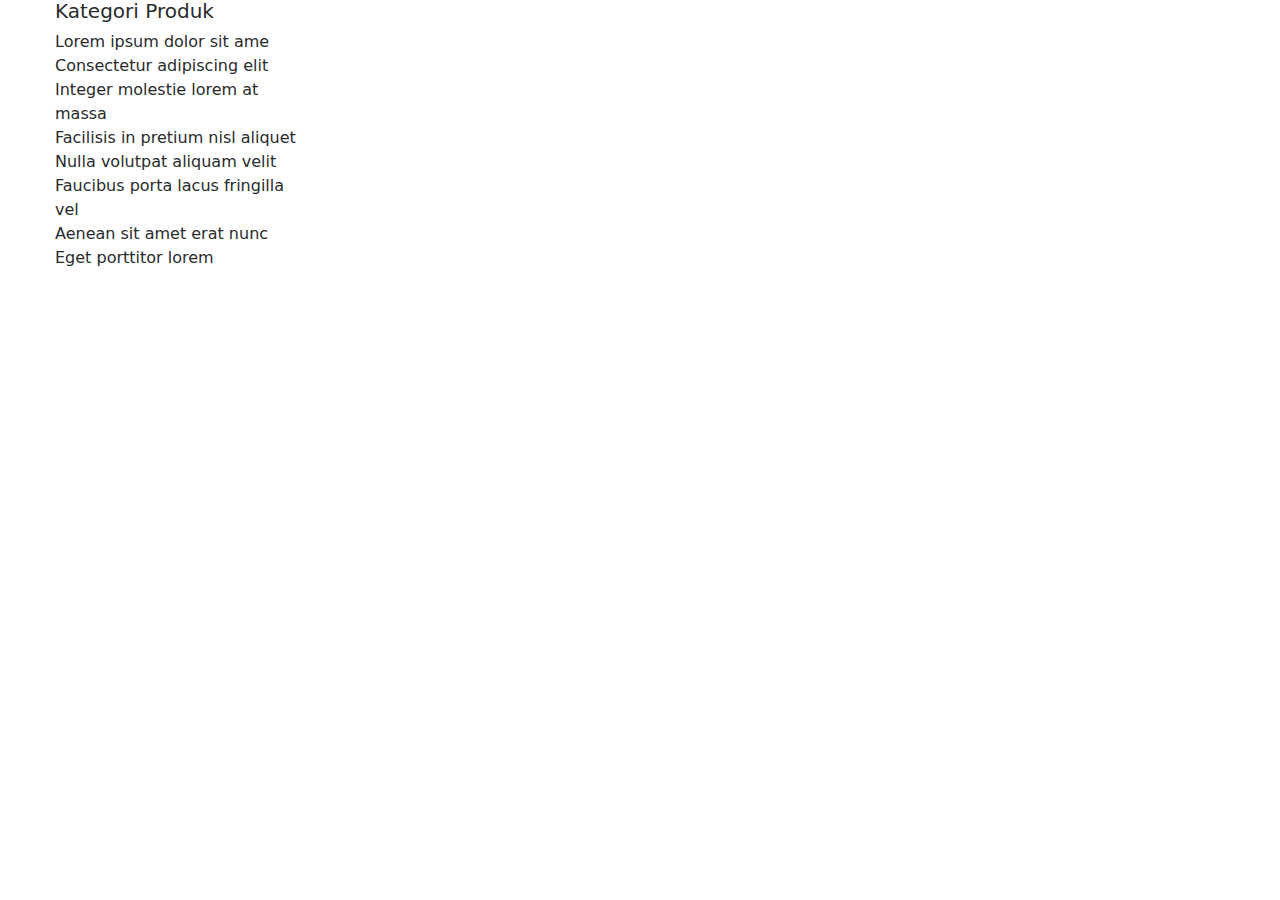
<file: src/sidebar.html>
<!DOCTYPE html>
<html lang="en">
<head>
    <meta charset="UTF-8">
    <meta http-equiv="X-UA-Compatible" content="IE=edge">
    <meta name="viewport" content="width=device-width, initial-scale=1.0">
    <title>Sidebar</title>

    <link href="css/bootstrap.min.css" rel="stylesheet">
	<link rel="stylesheet" href="css/bootstrap.min.css.map">
    <link href="css/style.css" rel="stylesheet">

</head>
<body>
    <div class="col-md-3">
        
        <ul style="list-style: none;">
            <li class="list-item">
                <h5>Kategori Produk</h5>
            </li>
            <li class="list-item">
                Lorem ipsum dolor sit ame
            </li>
            <li class="list-item">
                Consectetur adipiscing elit
            </li>
            <li class="list-item">
                Integer molestie lorem at massa
            </li>
            <li class="list-item">
                Facilisis in pretium nisl aliquet
            </li>
            <li class="list-item">
                Nulla volutpat aliquam velit
            </li>
            <li class="list-item">
                Faucibus porta lacus fringilla vel
            </li>
            <li class="list-item">
                Aenean sit amet erat nunc
            </li>
            <li class="list-item">
                Eget porttitor lorem
            </li>
        </ul>
    </div>
    <script src="js/jquery.min.js"></script>
    <script src="js/bootstrap.min.js"></script>
    <script src="js/scripts.js"></script>
</body>
</html>
</file>
<file: src/css/style.css>
# Empty CSS file for your own CSS
</file>
